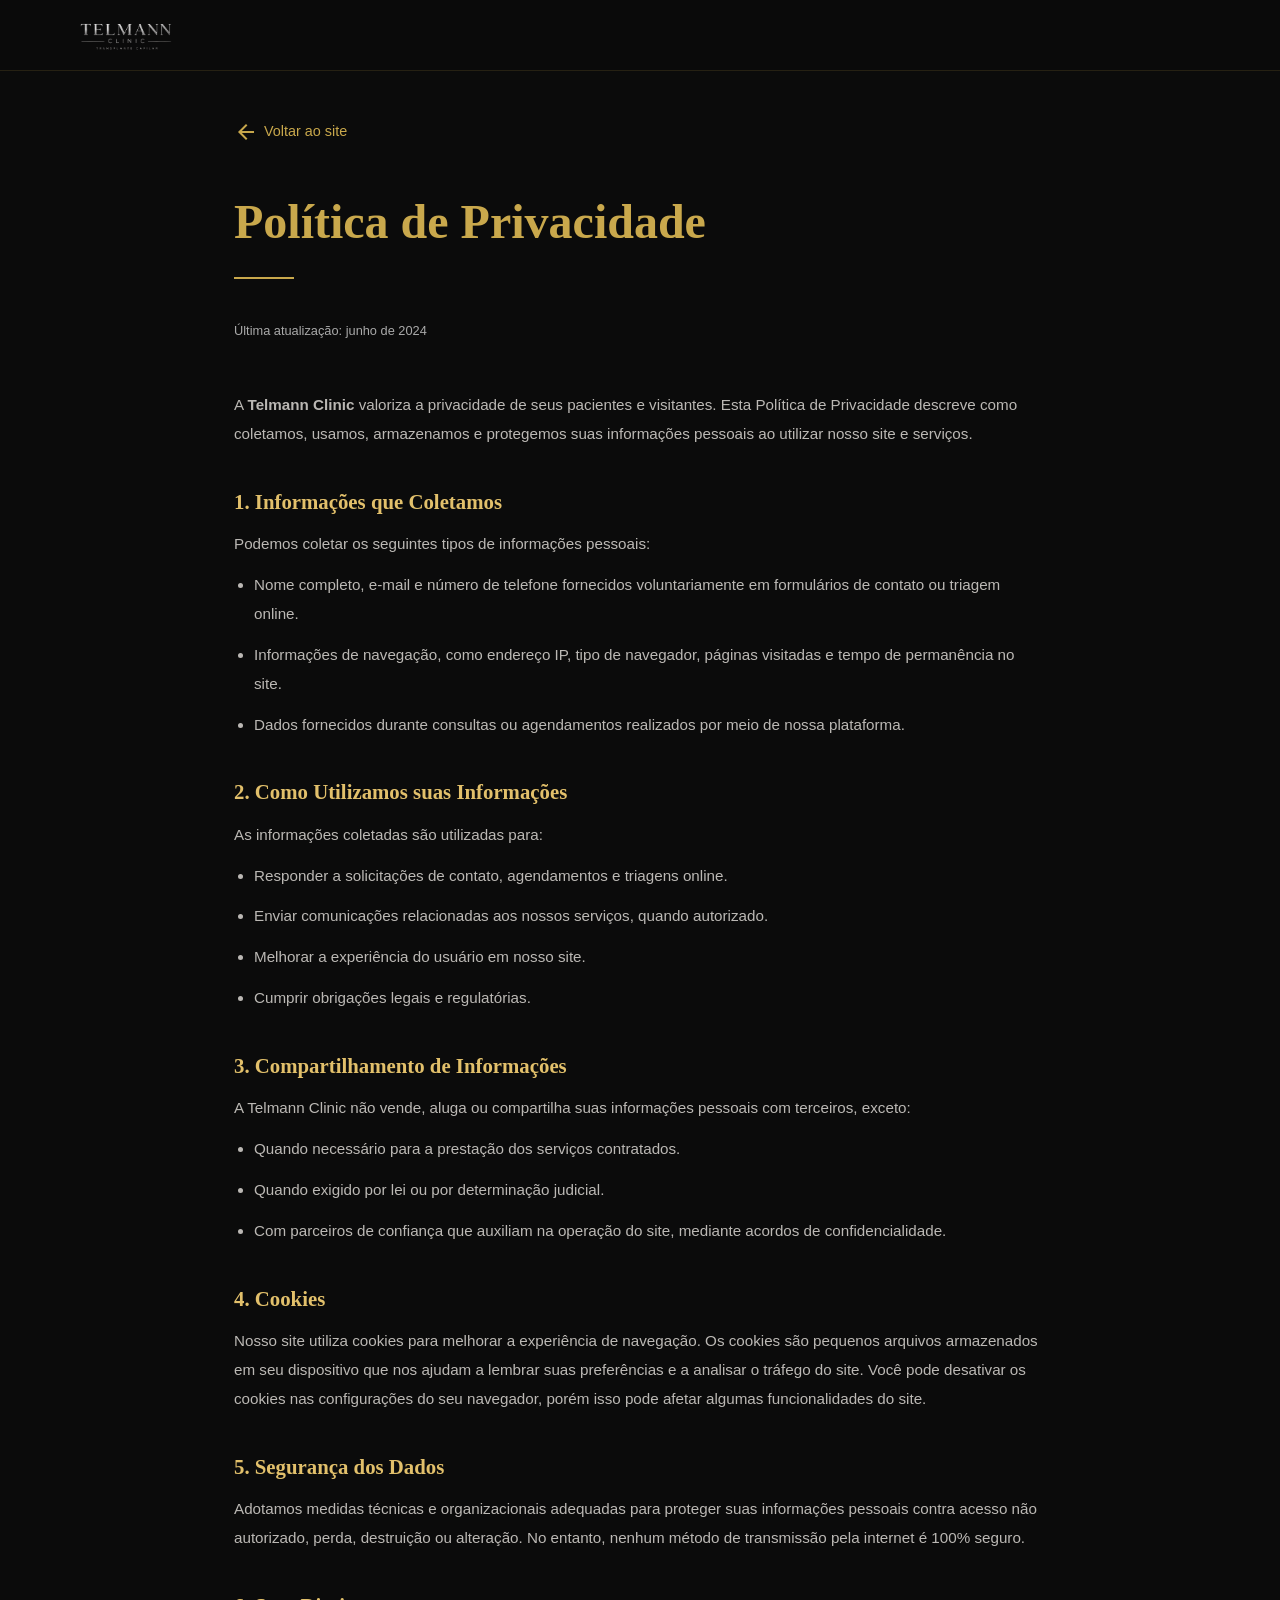
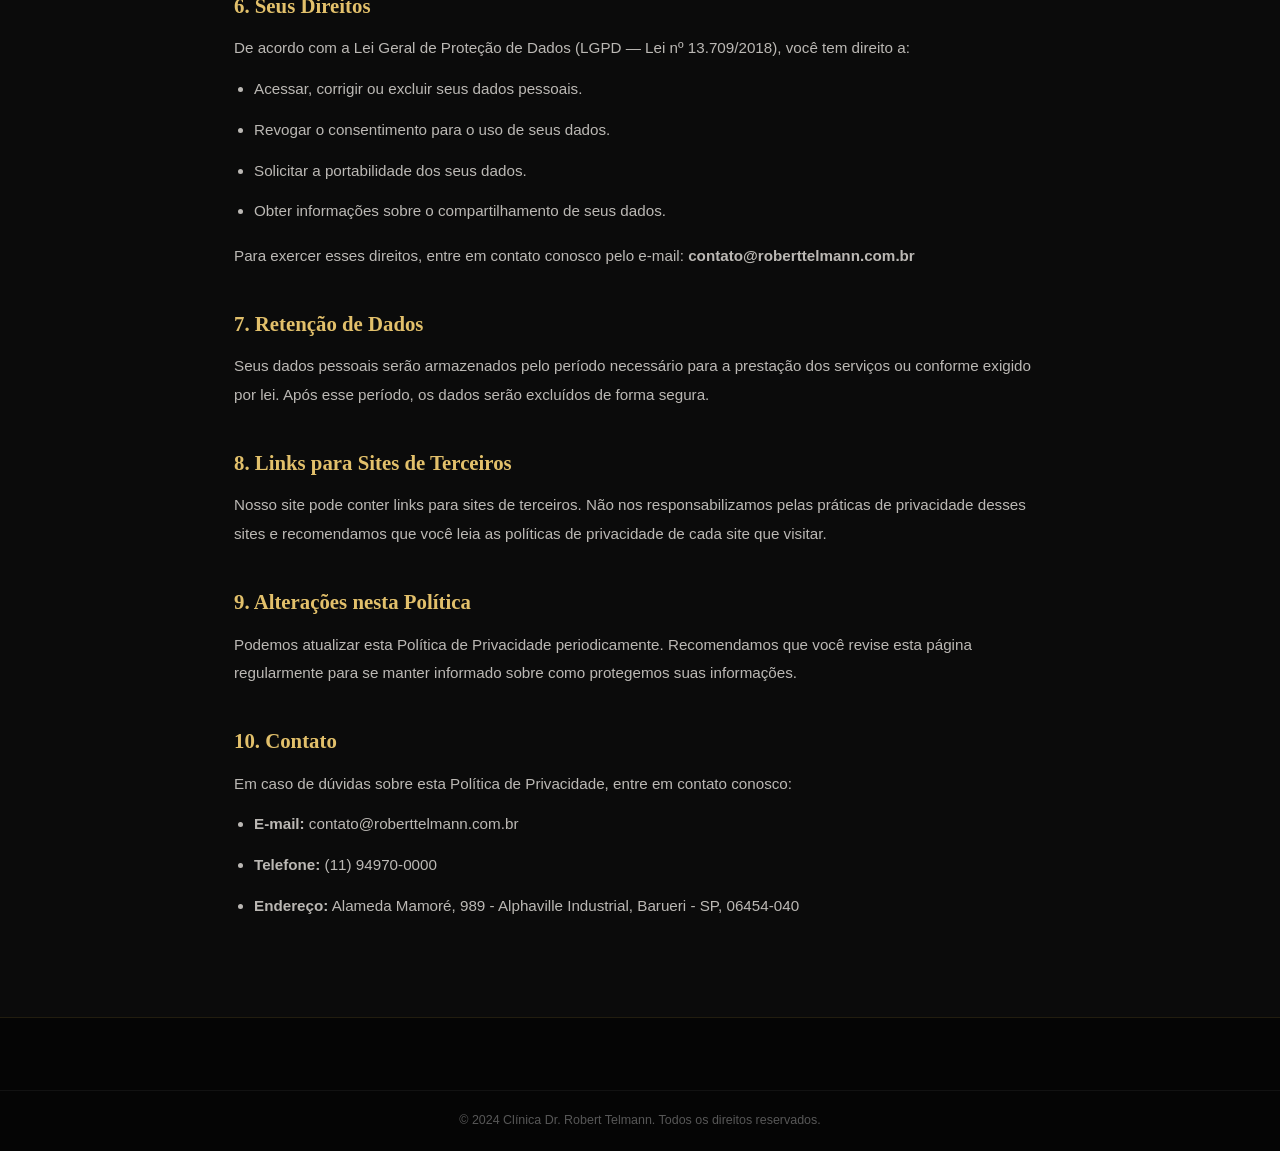
<file: privacidade.html>
<!DOCTYPE html>
<html lang="pt-BR">
<head>
  <meta charset="UTF-8" />
  <meta name="viewport" content="width=device-width, initial-scale=1.0" />
  <title>Política de Privacidade — Telmann Clinic</title>
  <link rel="stylesheet" href="styles.css" />
  <link href="https://fonts.googleapis.com/css2?family=Cormorant+Garamond:wght@400;600;700&display=swap" rel="stylesheet" />
  <link href="https://fonts.googleapis.com/icon?family=Material+Icons" rel="stylesheet" />
  <style>
    .legal-page { padding: 120px 0 80px; }
    .legal-page h1 { font-family: var(--font-display); font-size: clamp(2rem,4vw,3rem); color: var(--color-gold); margin-bottom: 8px; }
    .legal-page .updated { font-size: 0.8rem; color: var(--color-grey); margin-bottom: 48px; }
    .legal-page h2 { font-family: var(--font-display); font-size: 1.3rem; color: var(--color-gold2); margin: 36px 0 12px; }
    .legal-page p, .legal-page li { color: rgba(247,243,238,0.75); line-height: 1.9; font-size: 0.95rem; margin-bottom: 12px; }
    .legal-page ul { padding-left: 20px; margin-bottom: 16px; }
    .legal-page ul li { list-style: disc; }
    .legal-divider { width: 60px; height: 2px; background: var(--color-gold); margin: 16px 0 40px; }
    .back-link { display: inline-flex; align-items: center; gap: 6px; color: var(--color-gold); font-size: 0.9rem; margin-bottom: 40px; transition: 0.3s; }
    .back-link:hover { text-decoration: underline; }
  </style>
</head>
<body>

  <header class="header">
    <nav class="nav container">
      <a href="index.html" class="nav__logo">
        <img src="logo_telmannclinic.png" alt="Telmann Clinic" class="nav__logo-img" />
      </a>
    </nav>
  </header>

  <section class="legal-page">
    <div class="container" style="max-width: 860px;">
      <a href="index.html" class="back-link">
        <span class="material-icons">arrow_back</span> Voltar ao site
      </a>
      <h1>Política de Privacidade</h1>
      <div class="legal-divider"></div>
      <p class="updated">Última atualização: junho de 2024</p>

      <p>A <strong>Telmann Clinic</strong> valoriza a privacidade de seus pacientes e visitantes. Esta Política de Privacidade descreve como coletamos, usamos, armazenamos e protegemos suas informações pessoais ao utilizar nosso site e serviços.</p>

      <h2>1. Informações que Coletamos</h2>
      <p>Podemos coletar os seguintes tipos de informações pessoais:</p>
      <ul>
        <li>Nome completo, e-mail e número de telefone fornecidos voluntariamente em formulários de contato ou triagem online.</li>
        <li>Informações de navegação, como endereço IP, tipo de navegador, páginas visitadas e tempo de permanência no site.</li>
        <li>Dados fornecidos durante consultas ou agendamentos realizados por meio de nossa plataforma.</li>
      </ul>

      <h2>2. Como Utilizamos suas Informações</h2>
      <p>As informações coletadas são utilizadas para:</p>
      <ul>
        <li>Responder a solicitações de contato, agendamentos e triagens online.</li>
        <li>Enviar comunicações relacionadas aos nossos serviços, quando autorizado.</li>
        <li>Melhorar a experiência do usuário em nosso site.</li>
        <li>Cumprir obrigações legais e regulatórias.</li>
      </ul>

      <h2>3. Compartilhamento de Informações</h2>
      <p>A Telmann Clinic não vende, aluga ou compartilha suas informações pessoais com terceiros, exceto:</p>
      <ul>
        <li>Quando necessário para a prestação dos serviços contratados.</li>
        <li>Quando exigido por lei ou por determinação judicial.</li>
        <li>Com parceiros de confiança que auxiliam na operação do site, mediante acordos de confidencialidade.</li>
      </ul>

      <h2>4. Cookies</h2>
      <p>Nosso site utiliza cookies para melhorar a experiência de navegação. Os cookies são pequenos arquivos armazenados em seu dispositivo que nos ajudam a lembrar suas preferências e a analisar o tráfego do site. Você pode desativar os cookies nas configurações do seu navegador, porém isso pode afetar algumas funcionalidades do site.</p>

      <h2>5. Segurança dos Dados</h2>
      <p>Adotamos medidas técnicas e organizacionais adequadas para proteger suas informações pessoais contra acesso não autorizado, perda, destruição ou alteração. No entanto, nenhum método de transmissão pela internet é 100% seguro.</p>

      <h2>6. Seus Direitos</h2>
      <p>De acordo com a Lei Geral de Proteção de Dados (LGPD — Lei nº 13.709/2018), você tem direito a:</p>
      <ul>
        <li>Acessar, corrigir ou excluir seus dados pessoais.</li>
        <li>Revogar o consentimento para o uso de seus dados.</li>
        <li>Solicitar a portabilidade dos seus dados.</li>
        <li>Obter informações sobre o compartilhamento de seus dados.</li>
      </ul>
      <p>Para exercer esses direitos, entre em contato conosco pelo e-mail: <strong>contato@roberttelmann.com.br</strong></p>

      <h2>7. Retenção de Dados</h2>
      <p>Seus dados pessoais serão armazenados pelo período necessário para a prestação dos serviços ou conforme exigido por lei. Após esse período, os dados serão excluídos de forma segura.</p>

      <h2>8. Links para Sites de Terceiros</h2>
      <p>Nosso site pode conter links para sites de terceiros. Não nos responsabilizamos pelas práticas de privacidade desses sites e recomendamos que você leia as políticas de privacidade de cada site que visitar.</p>

      <h2>9. Alterações nesta Política</h2>
      <p>Podemos atualizar esta Política de Privacidade periodicamente. Recomendamos que você revise esta página regularmente para se manter informado sobre como protegemos suas informações.</p>

      <h2>10. Contato</h2>
      <p>Em caso de dúvidas sobre esta Política de Privacidade, entre em contato conosco:</p>
      <ul>
        <li><strong>E-mail:</strong> contato@roberttelmann.com.br</li>
        <li><strong>Telefone:</strong> (11) 94970-0000</li>
        <li><strong>Endereço:</strong> Alameda Mamoré, 989 - Alphaville Industrial, Barueri - SP, 06454-040</li>
      </ul>
    </div>
  </section>

  <footer class="footer">
    <div class="footer__bottom">
      <p>© 2024 Clínica Dr. Robert Telmann. Todos os direitos reservados.</p>
    </div>
  </footer>

</body>
</html>
</file>
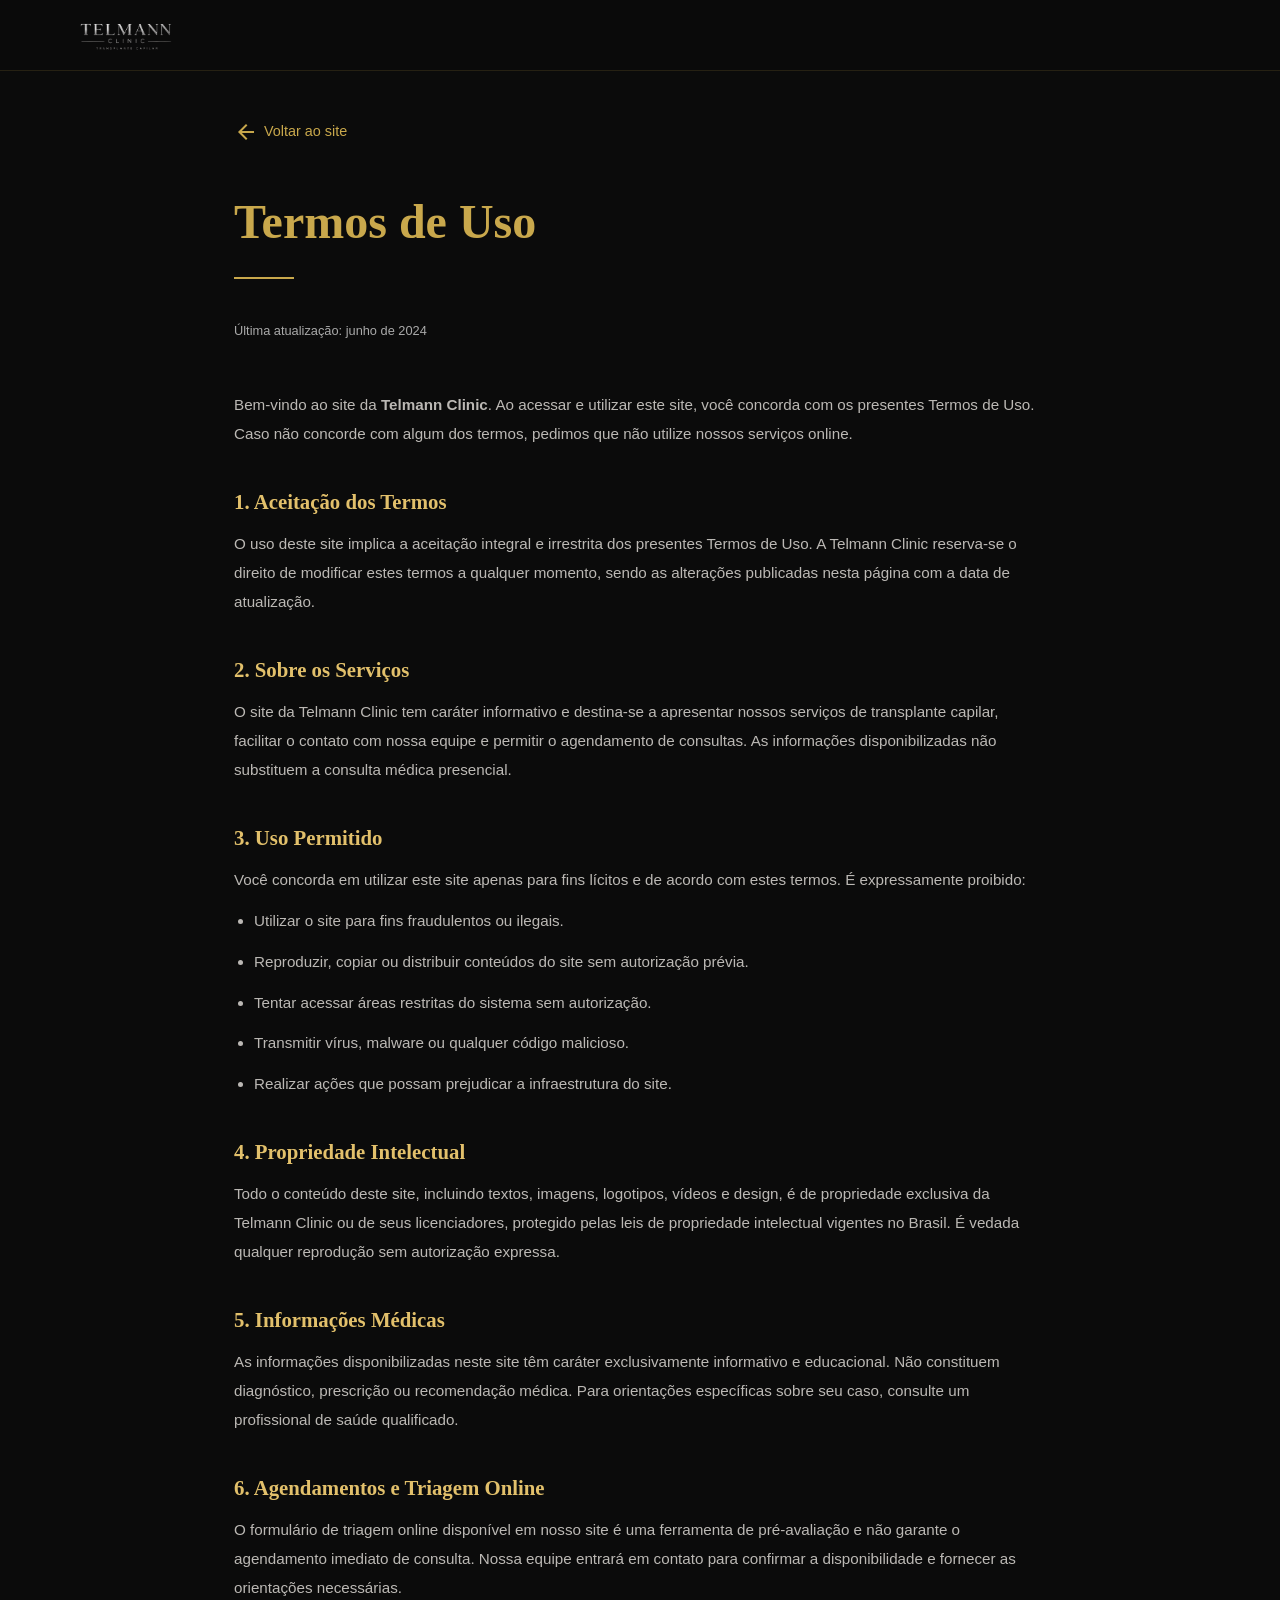
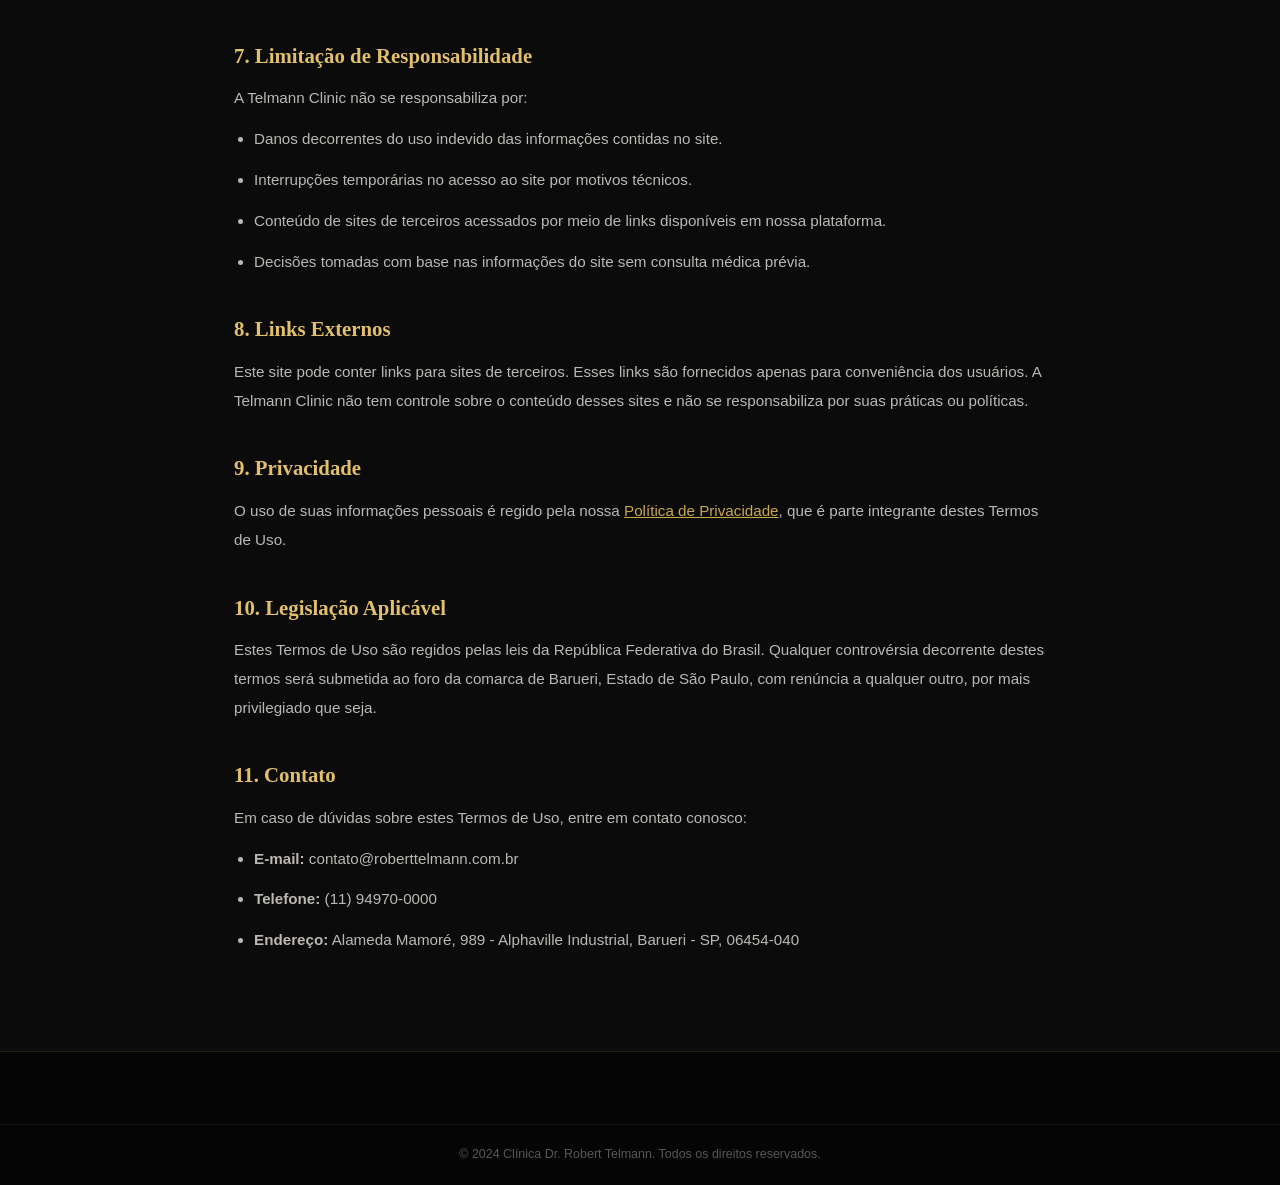
<file: termos.html>
<!DOCTYPE html>
<html lang="pt-BR">
<head>
  <meta charset="UTF-8" />
  <meta name="viewport" content="width=device-width, initial-scale=1.0" />
  <title>Termos de Uso — Telmann Clinic</title>
  <link rel="stylesheet" href="styles.css" />
  <link href="https://fonts.googleapis.com/css2?family=Cormorant+Garamond:wght@400;600;700&display=swap" rel="stylesheet" />
  <link href="https://fonts.googleapis.com/icon?family=Material+Icons" rel="stylesheet" />
  <style>
    .legal-page { padding: 120px 0 80px; }
    .legal-page h1 { font-family: var(--font-display); font-size: clamp(2rem,4vw,3rem); color: var(--color-gold); margin-bottom: 8px; }
    .legal-page .updated { font-size: 0.8rem; color: var(--color-grey); margin-bottom: 48px; }
    .legal-page h2 { font-family: var(--font-display); font-size: 1.3rem; color: var(--color-gold2); margin: 36px 0 12px; }
    .legal-page p, .legal-page li { color: rgba(247,243,238,0.75); line-height: 1.9; font-size: 0.95rem; margin-bottom: 12px; }
    .legal-page ul { padding-left: 20px; margin-bottom: 16px; }
    .legal-page ul li { list-style: disc; }
    .legal-divider { width: 60px; height: 2px; background: var(--color-gold); margin: 16px 0 40px; }
    .back-link { display: inline-flex; align-items: center; gap: 6px; color: var(--color-gold); font-size: 0.9rem; margin-bottom: 40px; transition: 0.3s; }
    .back-link:hover { text-decoration: underline; }
  </style>
</head>
<body>

  <header class="header">
    <nav class="nav container">
      <a href="index.html" class="nav__logo">
        <img src="logo_telmannclinic.png" alt="Telmann Clinic" class="nav__logo-img" />
      </a>
    </nav>
  </header>

  <section class="legal-page">
    <div class="container" style="max-width: 860px;">
      <a href="index.html" class="back-link">
        <span class="material-icons">arrow_back</span> Voltar ao site
      </a>
      <h1>Termos de Uso</h1>
      <div class="legal-divider"></div>
      <p class="updated">Última atualização: junho de 2024</p>

      <p>Bem-vindo ao site da <strong>Telmann Clinic</strong>. Ao acessar e utilizar este site, você concorda com os presentes Termos de Uso. Caso não concorde com algum dos termos, pedimos que não utilize nossos serviços online.</p>

      <h2>1. Aceitação dos Termos</h2>
      <p>O uso deste site implica a aceitação integral e irrestrita dos presentes Termos de Uso. A Telmann Clinic reserva-se o direito de modificar estes termos a qualquer momento, sendo as alterações publicadas nesta página com a data de atualização.</p>

      <h2>2. Sobre os Serviços</h2>
      <p>O site da Telmann Clinic tem caráter informativo e destina-se a apresentar nossos serviços de transplante capilar, facilitar o contato com nossa equipe e permitir o agendamento de consultas. As informações disponibilizadas não substituem a consulta médica presencial.</p>

      <h2>3. Uso Permitido</h2>
      <p>Você concorda em utilizar este site apenas para fins lícitos e de acordo com estes termos. É expressamente proibido:</p>
      <ul>
        <li>Utilizar o site para fins fraudulentos ou ilegais.</li>
        <li>Reproduzir, copiar ou distribuir conteúdos do site sem autorização prévia.</li>
        <li>Tentar acessar áreas restritas do sistema sem autorização.</li>
        <li>Transmitir vírus, malware ou qualquer código malicioso.</li>
        <li>Realizar ações que possam prejudicar a infraestrutura do site.</li>
      </ul>

      <h2>4. Propriedade Intelectual</h2>
      <p>Todo o conteúdo deste site, incluindo textos, imagens, logotipos, vídeos e design, é de propriedade exclusiva da Telmann Clinic ou de seus licenciadores, protegido pelas leis de propriedade intelectual vigentes no Brasil. É vedada qualquer reprodução sem autorização expressa.</p>

      <h2>5. Informações Médicas</h2>
      <p>As informações disponibilizadas neste site têm caráter exclusivamente informativo e educacional. Não constituem diagnóstico, prescrição ou recomendação médica. Para orientações específicas sobre seu caso, consulte um profissional de saúde qualificado.</p>

      <h2>6. Agendamentos e Triagem Online</h2>
      <p>O formulário de triagem online disponível em nosso site é uma ferramenta de pré-avaliação e não garante o agendamento imediato de consulta. Nossa equipe entrará em contato para confirmar a disponibilidade e fornecer as orientações necessárias.</p>

      <h2>7. Limitação de Responsabilidade</h2>
      <p>A Telmann Clinic não se responsabiliza por:</p>
      <ul>
        <li>Danos decorrentes do uso indevido das informações contidas no site.</li>
        <li>Interrupções temporárias no acesso ao site por motivos técnicos.</li>
        <li>Conteúdo de sites de terceiros acessados por meio de links disponíveis em nossa plataforma.</li>
        <li>Decisões tomadas com base nas informações do site sem consulta médica prévia.</li>
      </ul>

      <h2>8. Links Externos</h2>
      <p>Este site pode conter links para sites de terceiros. Esses links são fornecidos apenas para conveniência dos usuários. A Telmann Clinic não tem controle sobre o conteúdo desses sites e não se responsabiliza por suas práticas ou políticas.</p>

      <h2>9. Privacidade</h2>
      <p>O uso de suas informações pessoais é regido pela nossa <a href="privacidade.html" style="color: var(--color-gold); text-decoration: underline;">Política de Privacidade</a>, que é parte integrante destes Termos de Uso.</p>

      <h2>10. Legislação Aplicável</h2>
      <p>Estes Termos de Uso são regidos pelas leis da República Federativa do Brasil. Qualquer controvérsia decorrente destes termos será submetida ao foro da comarca de Barueri, Estado de São Paulo, com renúncia a qualquer outro, por mais privilegiado que seja.</p>

      <h2>11. Contato</h2>
      <p>Em caso de dúvidas sobre estes Termos de Uso, entre em contato conosco:</p>
      <ul>
        <li><strong>E-mail:</strong> contato@roberttelmann.com.br</li>
        <li><strong>Telefone:</strong> (11) 94970-0000</li>
        <li><strong>Endereço:</strong> Alameda Mamoré, 989 - Alphaville Industrial, Barueri - SP, 06454-040</li>
      </ul>
    </div>
  </section>

  <footer class="footer">
    <div class="footer__bottom">
      <p>© 2024 Clínica Dr. Robert Telmann. Todos os direitos reservados.</p>
    </div>
  </footer>

</body>
</html>
</file>
<file: styles.css>
/* =============================================
   RESET & BASE
   ============================================= */
*, *::before, *::after {
  box-sizing: border-box;
  margin: 0;
  padding: 0;
}

:root {
  --color-dark:    #0b0b0b;
  --color-dark2:   #111111;
  --color-dark3:   #1a1a1a;
  --color-dark4:   #232323;
  --color-gold:    #c9a84c;
  --color-gold2:   #e2c06b;
  --color-cream:   #f7f3ee;
  --color-white:   #ffffff;
  --color-grey:    #aaa;
  --font-display:  'Playfair Display', Georgia, serif;
  --font-body:     'Inter', sans-serif;
  --transition:    0.3s ease;
  --radius:        6px;
  --max-w:         1200px;
}

html { scroll-behavior: smooth; font-size: 16px; }

body {
  font-family: var(--font-body);
  background: var(--color-dark);
  color: var(--color-cream);
  line-height: 1.6;
  -webkit-font-smoothing: antialiased;
}

img { max-width: 100%; display: block; }
a { color: inherit; text-decoration: none; }
ul { list-style: none; }
address { font-style: normal; line-height: 1.8; }

/* =============================================
   UTILITIES
   ============================================= */
.container { max-width: var(--max-w); margin: 0 auto; padding: 0 24px; }

.eyebrow {
  display: inline-block;
  font-family: var(--font-body);
  font-size: 0.7rem;
  font-weight: 600;
  letter-spacing: 0.18em;
  text-transform: uppercase;
  color: var(--color-gold);
  margin-bottom: 12px;
}
.eyebrow--light { color: var(--color-gold2); }

/* =============================================
   BUTTONS
   ============================================= */
.btn {
  display: inline-flex;
  align-items: center;
  gap: 8px;
  padding: 25px 50px;
  border-radius: var(--radius);
  font-family: var(--font-body);
  font-size: 0.88rem;
  font-weight: 800;
  letter-spacing: 0.05em;
  cursor: pointer;
  border: none;
  transition: var(--transition);
  position: relative;
  overflow: hidden;
}
.btn--primary { background: transparent; border: 1.5px solid var(--color-gold); color: var(--color-gold); }
.btn--primary:hover { background: var(--color-gold); color: var(--color-dark); }
.btn--gold { background: var(--color-gold); color: var(--color-dark); }
.btn--gold:hover { background: var(--color-gold2); }

/* Efeito onda no botão */
.btn::after {
  content: '';
  position: absolute;
  width: 0;
  height: 0;
  background: rgba(255,255,255,0.2);
  border-radius: 50%;
  top: 50%;
  left: 50%;
  transform: translate(-50%, -50%);
  transition: width 0.5s ease, height 0.5s ease, opacity 0.5s ease;
  opacity: 0;
}
.btn:active::after {
  width: 300px;
  height: 300px;
  opacity: 0;
}

/* =============================================
   HEADER & NAV
   ============================================= */
.header {
  position: fixed; top: 0; left: 0; right: 0; z-index: 100;
  background: rgba(11,11,11,0.9);
  backdrop-filter: blur(10px);
  border-bottom: 1px solid rgba(201,168,76,0.15);
  transition: box-shadow 0.3s ease;
}
.header.scrolled { box-shadow: 0 4px 30px rgba(0,0,0,0.5); }.nav { display: flex; align-items: center; justify-content: space-between; height: 70px; gap: 32px; position: relative; }

.nav__links { position: absolute; left: 50%; transform: translateX(-50%); }.nav { display: flex; align-items: center; justify-content: space-between; height: 70px; gap: 32px; }
.nav__logo { display: flex; align-items: center; gap: 10px; text-decoration: none; }
.logo-initials { display: none; }
.nav__logo-img { height: 70px; width: auto; object-fit: contain; }
.nav__links { display: flex; gap: 32px; align-items: center; }
.nav__links a { font-size: 0.88rem; font-weight: 500; color: var(--color-cream); opacity: 0.8; transition: var(--transition); letter-spacing: 0.03em; }
.nav__links a:hover { opacity: 1; color: var(--color-gold); }
.nav__burger { display: none; flex-direction: column; gap: 5px; background: none; border: none; cursor: pointer; padding: 4px; }
.nav__burger span { display: block; width: 24px; height: 2px; background: var(--color-cream); border-radius: 2px; transition: var(--transition); }
.mobile-menu { display: none; background: var(--color-dark2); border-top: 1px solid rgba(201,168,76,0.15); padding: 16px 24px 24px; }
.mobile-menu.open { display: block; }
.mobile-menu ul { display: flex; flex-direction: column; gap: 16px; }
.mobile-menu a { font-size: 1rem; color: var(--color-cream); opacity: 0.85; }
.mobile-menu a:hover { color: var(--color-gold); opacity: 1; }

/* =============================================
   HERO + PARTÍCULAS
   ============================================= */
.hero {
  position: relative; min-height: 100vh; display: flex; align-items: center;
  overflow: hidden; background: var(--color-dark); padding-top: 70px;
}
.hero::before {
  content: ''; position: absolute; inset: 0;
  background: url('hero-bg.jpeg') center 65%/cover no-repeat;
  filter: blur(3.2px); transform: scale(1.08); z-index: 0;
  transition: transform 0.1s linear;
}
.hero::after {
  content: ''; position: absolute; inset: 0;
  background: linear-gradient(135deg, rgba(11,11,11,0.85) 40%, rgba(30,20,5,0.7) 100%);
  z-index: 1;
}
.hero__overlay {
  position: absolute; inset: 0;
  background: radial-gradient(ellipse at 70% 50%, rgba(201,168,76,0.07) 0%, transparent 60%);
  pointer-events: none; z-index: 2;
}
.hero__content { position: relative; z-index: 3; max-width: 680px; padding-top: 40px; padding-bottom: 80px; }
.hero__desc { font-size: 1.05rem; color: rgba(247,243,238,0.8); max-width: 520px; margin-bottom: 36px; line-height: 1.7; }

/* Canvas de partículas */
#particlesCanvas {
  position: absolute;
  top: 0; left: 0;
  width: 100%; height: 100%;
  z-index: 2;
  pointer-events: none;
}

/* =============================================
   TRIAGE / QUIZ
   ============================================= */
.triage { background: var(--color-dark2); padding: 80px 0; border-top: 1px solid rgba(201,168,76,0.12); border-bottom: 1px solid rgba(201,168,76,0.12); }
.triage__inner { max-width: 600px; text-align: center; }
.triage h2 { font-family: var(--font-display); font-size: clamp(1.4rem,3vw,2rem); font-weight: 600; color: var(--color-cream); margin-bottom: 40px; line-height: 1.4; }
.quiz__step { display: none; animation: fadeSlide 0.35s ease; }
.quiz__step.active { display: block; }
@keyframes fadeSlide { from { opacity: 0; transform: translateX(20px); } to { opacity: 1; transform: translateX(0); } }
.quiz__step h3 { font-family: var(--font-display); font-size: 1.3rem; font-weight: 600; color: var(--color-gold); margin-bottom: 24px; }
.quiz__options { display: flex; flex-direction: column; gap: 12px; margin-bottom: 20px; }
.quiz__option { display: flex; align-items: center; justify-content: space-between; background: var(--color-dark3); border: 1px solid rgba(201,168,76,0.2); color: var(--color-cream); font-family: var(--font-body); font-size: 0.95rem; padding: 16px 20px; border-radius: var(--radius); cursor: pointer; transition: var(--transition); text-align: left; }
.quiz__option:hover { border-color: var(--color-gold); background: rgba(201,168,76,0.08); color: var(--color-gold); }
.quiz__option .material-icons { font-size: 1.1rem; opacity: 0.6; flex-shrink: 0; }
.quiz__back { display: inline-flex; align-items: center; gap: 6px; background: none; border: none; color: var(--color-grey); font-family: var(--font-body); font-size: 0.85rem; cursor: pointer; margin-top: 8px; transition: var(--transition); }
.quiz__back:hover { color: var(--color-gold); }
.quiz__result { display: flex; flex-direction: column; align-items: flex-start; gap: 20px; }
.quiz__result p { font-size: 1.1rem; color: var(--color-cream); }
.quiz__whatsapp-icon { font-size: 2.5rem; color: #25D366; }
.quiz__form { display: flex; flex-direction: column; gap: 14px; margin-bottom: 20px; }
.quiz__input { width: 100%; padding: 14px 18px; background: var(--color-dark3); border: 1px solid rgba(201,168,76,0.3); border-radius: var(--radius); color: var(--color-cream); font-family: var(--font-body); font-size: 0.95rem; outline: none; transition: border-color 0.3s ease; }
.quiz__input:focus { border-color: var(--color-gold); }
.quiz__input::placeholder { color: rgba(247,243,238,0.4); }

/* =============================================
   QUIZ — CALVÍCIE GRID
   ============================================= */
.quiz__calvicie-grid { display: grid; grid-template-columns: repeat(3, 1fr); gap: 14px; margin-bottom: 20px; }
.quiz__calvicie-card { display: flex; flex-direction: column; align-items: center; background: var(--color-dark3); border: 2px solid rgba(201,168,76,0.25); border-radius: 14px; padding: 8px; cursor: pointer; transition: border-color 0.25s ease, background 0.25s ease, box-shadow 0.25s ease; overflow: hidden; }
.quiz__calvicie-card:hover { border-color: var(--color-gold); background: rgba(201,168,76,0.08); }
.quiz__calvicie-card.selected { border-color: var(--color-gold); background: rgba(201,168,76,0.14); box-shadow: 0 0 0 2px var(--color-gold); }
.quiz__calvicie-img { width: 100%; aspect-ratio: 1/1; object-fit: cover; border-radius: 10px; display: block; transition: transform 0.25s ease; pointer-events: none; }
.quiz__calvicie-card:hover .quiz__calvicie-img,
.quiz__calvicie-card.selected .quiz__calvicie-img { transform: scale(1.04); }

/* =============================================
   RESULTS + CARROSSEL
   ============================================= */
.results { background: var(--color-dark); padding: 100px 0; text-align: center; }
.results__title { font-family: var(--font-display); font-size: clamp(2rem,4vw,3.2rem); font-weight: 700; color: var(--color-white); margin-bottom: 20px; }
.results__desc { max-width: 680px; margin: 0 auto 36px; color: rgba(247,243,238,0.7); line-height: 1.7; }
.results__quote { max-width: 640px; margin: 0 auto 56px; font-family: var(--font-display); font-size: 1.15rem; font-style: italic; color: var(--color-gold); border-left: 3px solid var(--color-gold); padding-left: 20px; text-align: left; }

.carousel { max-width: 700px; margin: 0 auto; }
.carousel__header { display: flex; flex-direction: column; align-items: center; gap: 16px; margin-bottom: 28px; }
.carousel__name { font-family: var(--font-display); font-size: 1.8rem; font-weight: 700; color: var(--color-gold); transition: opacity 0.3s ease; }
.carousel__track-wrap { display: flex; align-items: center; gap: 16px; }
.carousel__btn { background: transparent; border: 1.5px solid var(--color-gold); color: var(--color-gold); border-radius: 50%; width: 44px; height: 44px; display: flex; align-items: center; justify-content: center; cursor: pointer; flex-shrink: 0; transition: var(--transition); }
.carousel__btn:hover { background: var(--color-gold); color: var(--color-dark); }
.carousel__btn .material-icons { font-size: 1.1rem; }
.carousel__btn--prev .material-icons {
  margin-right: -5px;
}
.carousel__track { flex: 1; overflow: hidden; }
.carousel__person { display: none; }
.carousel__person.active { display: block; }
.carousel__slides { position: relative; overflow: hidden; border-radius: 10px; }

/* Animação dos slides */
.carousel__slide { display: none; position: relative; border-radius: 10px; overflow: hidden; opacity: 0; transform: translateX(60px); transition: opacity 0.45s ease, transform 0.45s ease; }
.carousel__slide.active { display: block; opacity: 1; transform: translateX(0); }
.carousel__slide.slide-out-left { display: block; opacity: 0; transform: translateX(-60px); transition: opacity 0.3s ease, transform 0.3s ease; }
.carousel__slide.slide-out-right { display: block; opacity: 0; transform: translateX(60px); transition: opacity 0.3s ease, transform 0.3s ease; }
.carousel__slide.slide-in-right { opacity: 0; transform: translateX(60px); }
.carousel__slide.slide-in-left { opacity: 0; transform: translateX(-60px); }
.carousel__slide img { width: 100%; height: 480px; object-fit: contain; background: var(--color-dark3); border-radius: 10px; display: block; }
.carousel__placeholder { width: 100%; height: 420px; background: var(--color-dark3); border: 1px solid rgba(201,168,76,0.2); border-radius: 10px; display: flex; align-items: center; justify-content: center; font-size: 1.2rem; color: var(--color-grey); }
.carousel__label { position: absolute; bottom: 16px; left: 50%; transform: translateX(-50%); background: rgba(201,168,76,0.9); color: var(--color-dark); font-weight: 700; font-size: 0.85rem; letter-spacing: 0.1em; text-transform: uppercase; padding: 6px 20px; border-radius: 20px; }
.carousel__slide-dots { display: flex; justify-content: center; gap: 8px; margin-top: 16px; }
.carousel__slide-dot { width: 8px; height: 8px; border-radius: 50%; background: rgba(201,168,76,0.3); border: 1px solid var(--color-gold); cursor: pointer; transition: background 0.3s ease; }
.carousel__slide-dot.active { background: var(--color-gold); }

/* =============================================
   PATIENTS
   ============================================= */
.patients { background: var(--color-dark2); padding: 100px 0; border-top: 1px solid rgba(201,168,76,0.12); }
.patients .container { text-align: center; }
.patients h2 { font-family: var(--font-display); font-size: clamp(1.8rem,3.5vw,2.8rem); font-weight: 700; color: var(--color-white); margin-bottom: 12px; }
.patients > .container > p { color: rgba(247,243,238,0.7); margin-bottom: 56px; }
.patients__grid { display: grid; grid-template-columns: repeat(2, 400px); gap: 32px; justify-content: center; }
.patient-card { background: var(--color-dark3); border: 1px solid rgba(201,168,76,0.15); border-radius: 10px; overflow: hidden; text-align: left; transition: var(--transition); }
.patient-card:hover { border-color: rgba(201,168,76,0.4); transform: translateY(-4px); box-shadow: 0 12px 40px rgba(0,0,0,0.4); }
.patient-card__video { background: #000; overflow: hidden; height: 480px; }
.patient-card__video video { width: 100%; height: 100%; object-fit: cover; display: block; }
.patient-card h4 { font-family: var(--font-display); font-size: 1.1rem; color: var(--color-gold); margin: 20px 20px 8px; }
.patient-card p { color: rgba(247,243,238,0.75); font-size: 0.9rem; margin: 0 20px 16px; }
.patient-card__link { display: inline-flex; align-items: center; gap: 6px; margin: 0 20px 20px; font-size: 0.85rem; color: var(--color-gold); border-bottom: 1px solid transparent; transition: var(--transition); }
.patient-card__link:hover { border-bottom-color: var(--color-gold); }
.patient-card__link .material-icons { font-size: 0.95rem; }

/* =============================================
   DOCTOR + CONTADOR
   ============================================= */
.doctor { background: var(--color-dark); padding: 100px 0; border-top: 1px solid rgba(201,168,76,0.12); }
.doctor__inner { display: grid; grid-template-columns: 1fr 380px; gap: 72px; align-items: center; }
.doctor__text h2 { font-family: var(--font-display); font-size: clamp(2rem,4vw,3rem); font-weight: 700; color: var(--color-white); margin-bottom: 20px; }
.doctor__text p { color: rgba(247,243,238,0.75); line-height: 1.8; margin-bottom: 32px; }
.doctor__badges { display: flex; flex-wrap: wrap; gap: 12px; margin-bottom: 28px; }

.badge {
  display: inline-block;
  padding: 6px 14px;
  background: rgba(201,168,76,0.1);
  border: 1px solid rgba(201,168,76,0.35);
  border-radius: 100px;
  font-size: 0.78rem;
  font-weight: 600;
  color: var(--color-gold);
  letter-spacing: 0.05em;
  transition: background 0.3s ease, box-shadow 0.3s ease;
}
.badge:hover {
  background: rgba(201,168,76,0.2);
  box-shadow: 0 0 12px rgba(201,168,76,0.3);
}

/* Badge com contador */
.badge[data-count] .badge__number {
  font-variant-numeric: tabular-nums;
}

.doctor__insta { display: inline-flex; align-items: center; gap: 8px; color: var(--color-gold); font-size: 0.9rem; transition: var(--transition); }
.doctor__insta:hover { text-decoration: underline; }
.doctor__insta .material-icons { font-size: 1rem; }
.doctor__photo { position: relative; }
.doctor__photo::before { content: ''; position: absolute; inset: -12px; border: 1px solid rgba(201,168,76,0.25); border-radius: 12px; pointer-events: none; }
.doctor__photo img { width: 100%; border-radius: 8px; object-fit: cover; filter: grayscale(15%); transition: filter var(--transition); }
.doctor__photo:hover img { filter: grayscale(0%); }

/* =============================================
   TEAM
   ============================================= */
.team { display: flex; flex-direction: column; gap: 20px; padding: 40px 24px; border-top: 1px solid rgba(201,168,76,0.4); margin-top: 20px; }
.team__card { display: flex; align-items: center; gap: 20px; }
.team__photo-wrap { width: 90px; height: 90px; border-radius: 50%; overflow: hidden; border: 2px solid var(--color-gold); flex-shrink: 0; position: relative; cursor: pointer; }
.team__photo-wrap img { width: 100%; height: 100%; object-fit: cover; transition: transform 0.4s ease, filter 0.4s ease; }
.team__overlay { position: absolute; top: 0; left: 0; width: 100%; height: 100%; background: rgba(0,0,0,0.55); display: flex; align-items: center; justify-content: center; opacity: 0; transition: opacity 0.4s ease; border-radius: 50%; }
.insta-icon { width: 28px; height: 28px; filter: brightness(0) invert(1); }
.team__photo-wrap:hover img { transform: scale(1.1); filter: brightness(0.7); }
.team__photo-wrap:hover .team__overlay { opacity: 1; }
.team__info h4 { font-family: var(--font-display); font-size: 1rem; color: var(--color-gold); margin-bottom: 4px; }
.team__info span { font-size: 0.85rem; color: rgba(247,243,238,0.7); }
/* =============================================
   FOOTER
   ============================================= */
.footer { background: #050505; border-top: 1px solid rgba(201,168,76,0.15); padding-top: 72px; }
.footer__inner { display: grid; grid-template-columns: 2fr 1fr 1fr 1.4fr; gap: 48px; padding-bottom: 56px; }
.footer__brand .footer__logo { display: flex; align-items: center; gap: 10px; margin-bottom: 16px; }
.footer__brand .footer__logo img { height: 32px; object-fit: contain; }
.footer__brand .footer__logo span { font-family: var(--font-display); font-size: 1.1rem; font-weight: 700; color: var(--color-gold); letter-spacing: 0.08em; }
.footer__brand p { font-size: 0.85rem; color: var(--color-grey); line-height: 1.7; margin-bottom: 20px; }
.footer__socials { display: flex; gap: 12px; }
.footer__socials a { display: flex; align-items: center; justify-content: center; width: 38px; height: 38px; border: 1px solid rgba(201,168,76,0.25); border-radius: 50%; color: var(--color-gold); transition: var(--transition); }
.footer__socials a:hover { background: var(--color-gold); color: var(--color-dark); }
.footer__socials .material-icons { font-size: 1rem; }
.footer__col h5 { font-family: var(--font-body); font-size: 0.75rem; font-weight: 700; letter-spacing: 0.15em; text-transform: uppercase; color: var(--color-gold); margin-bottom: 16px; }
.footer__col ul { display: flex; flex-direction: column; gap: 10px; }
.footer__col ul a, .footer__col address { font-size: 0.85rem; color: var(--color-grey); transition: var(--transition); }
.footer__col ul a:hover { color: var(--color-gold); }
.footer__col address a { color: var(--color-gold); }
.footer__bottom { border-top: 1px solid rgba(255,255,255,0.05); padding: 20px 24px; text-align: center; }
.footer__bottom p { font-size: 0.78rem; color: rgba(170,170,170,0.5); }

/* =============================================
   WHATSAPP FLUTUANTE
   ============================================= */
.whatsapp-float { position: fixed; bottom: 28px; right: 70px; width: 60px; height: 60px; background: #0b0b0b; border-radius: 50%; display: flex; align-items: center; justify-content: center; box-shadow: 0 4px 20px rgba(201,168,76,0.3); z-index: 999; border: 1.5px solid #c9a84c; transition: transform 0.3s ease, box-shadow 0.3s ease; }
.whatsapp-float:hover { transform: scale(1.1); box-shadow: 0 6px 28px rgba(201,168,76,0.5); }

/* Pulso no WhatsApp */
@keyframes pulse {
  0%   { box-shadow: 0 0 0 0 rgba(201,168,76,0.4); }
  70%  { box-shadow: 0 0 0 12px rgba(201,168,76,0); }
  100% { box-shadow: 0 0 0 0 rgba(201,168,76,0); }
}
.whatsapp-float { animation: pulse 2.5s infinite; }

/* =============================================
   FADE-IN SCROLL
   ============================================= */
.fade-in { opacity: 0; transform: translateY(24px); transition: opacity 0.7s ease, transform 0.7s ease; }
.fade-in.visible { opacity: 1; transform: translateY(0); }

/* =============================================
   RESPONSIVE
   ============================================= */
@media (max-width: 1024px) {
  .doctor__inner { grid-template-columns: 1fr; }
  .doctor__photo { max-width: 400px; margin: 0 auto; }
  .footer__inner { grid-template-columns: 1fr 1fr; }
  .footer__brand { grid-column: 1 / -1; }
}
@media (max-width: 768px) {
  .nav__links, .nav > .btn { display: none; }
  .nav__burger { display: flex; }
  .hero__content { padding-bottom: 60px; }
  .footer__inner { grid-template-columns: 1fr; }
  .carousel__track-wrap { gap: 8px; }
  .carousel__btn { width: 36px; height: 36px; }
}
@media (max-width: 520px) {
  .quiz__calvicie-grid { grid-template-columns: repeat(2, 1fr); }
}
@media (max-width: 480px) {
  .patients__grid { grid-template-columns: 1fr; }
}
</file>
